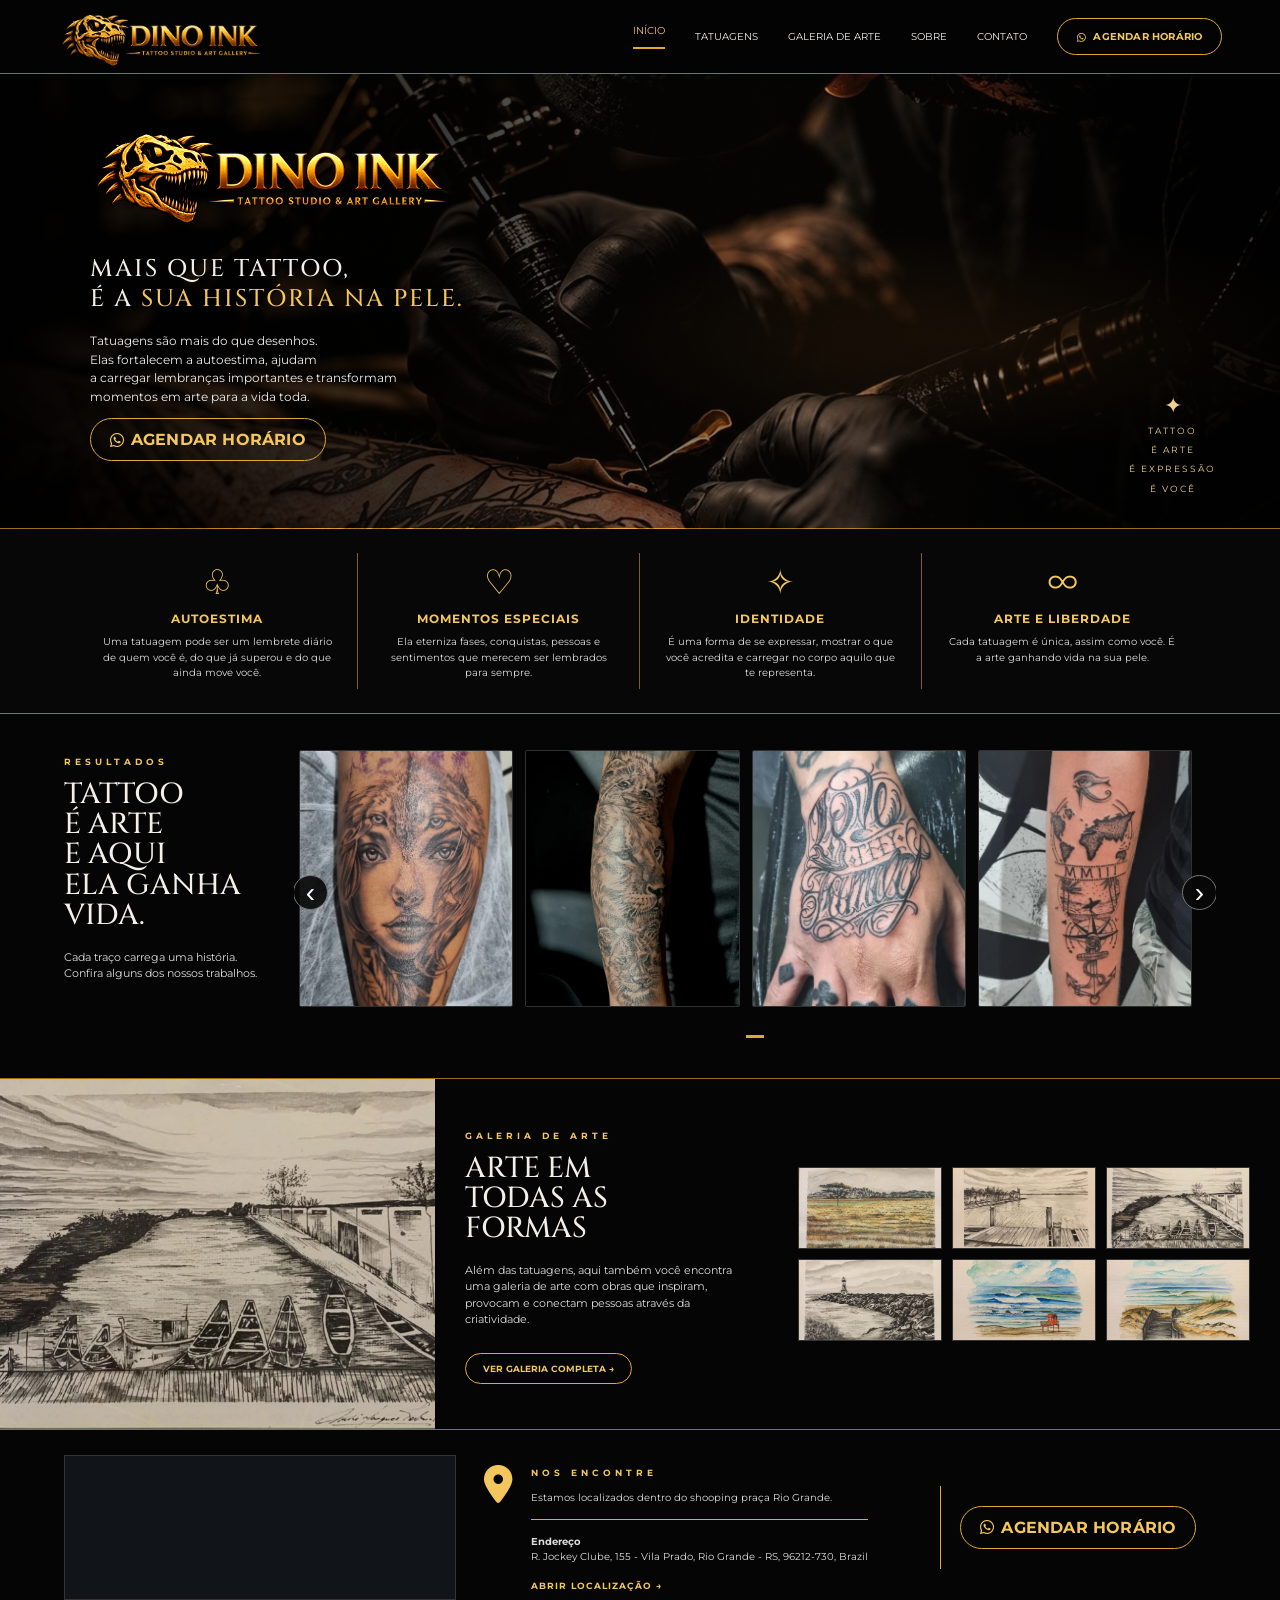
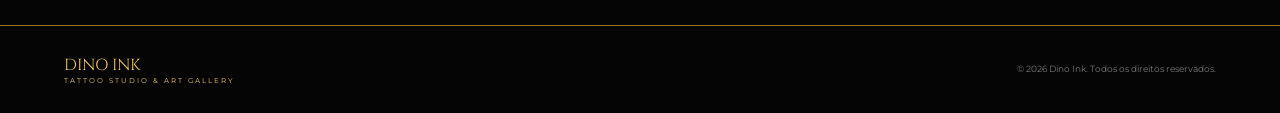
<file: index.html>
<!DOCTYPE html>
<html lang="pt-BR">
<head>
  <meta charset="UTF-8">
  <meta name="viewport" content="width=device-width, initial-scale=1.0">
  <meta name="description" content="Dino Ink — Tattoo Studio & Art Gallery. Tatuagens que contam histórias.">
  <link rel="preconnect" href="https://fonts.googleapis.com">
  <link rel="preconnect" href="https://fonts.gstatic.com" crossorigin>
  <link href="https://fonts.googleapis.com/css2?family=Cinzel:wght@500;600;700&family=Montserrat:wght@400;500;600;700&display=swap" rel="stylesheet">
  <link rel="stylesheet" href="style.css">
<link rel="stylesheet" href="https://cdnjs.cloudflare.com/ajax/libs/font-awesome/6.5.2/css/all.min.css">

</head>
<body>
  <header class="site-header" id="inicio">
    <a class="brand" href="#inicio" aria-label="Dino Ink - início">
      <img class="brand-logo" src="assets/logo-hero.png" alt="Dino Ink">
    </a>

    <button class="menu-toggle" aria-label="Abrir menu" aria-expanded="false">
      <span></span><span></span><span></span>
    </button>

    <nav class="nav">
      <a class="active" href="#inicio">INÍCIO</a>
      <a href="#tatuagens">TATUAGENS</a>
      <a href="#galeria">GALERIA DE ARTE</a>
      <a href="#sobre">SOBRE</a>
      <a href="#contato">CONTATO</a>
      <a class="nav-cta whatsapp-link" href="#">
<i class="fa-brands fa-whatsapp"></i> AGENDAR HORÁRIO</a>
    </nav>
  </header>

  <main>
    <section class="hero" style="--hero-image:url('assets/hero-capa.jpg')">
      <div class="hero-overlay"></div>
      <div class="hero-content">
        <div class="hero-logo">
          <img src="assets/logo-hero.png" alt="Dino Ink Tattoo Studio & Art Gallery">
        </div>
        <h2>MAIS QUE TATTOO,<br>É A <em>SUA HISTÓRIA NA PELE.</em></h2>
        <p>Tatuagens são mais do que desenhos.<br>
          Elas fortalecem a autoestima, ajudam<br>
          a carregar lembranças importantes e transformam<br>
          momentos em arte para a vida toda.</p>
        <a class="gold-button whatsapp-link" href="#"><i class="fa-brands fa-whatsapp"></i> AGENDAR HORÁRIO</a>
      </div>
      <div class="hero-side-quote">
        <span>✦</span>
        <small>TATTOO<br>É ARTE<br>É EXPRESSÃO<br>É VOCÊ</small>
      </div>
    </section>

    <section class="values" id="sobre">
      <article><div class="value-icon">♧</div><h3>AUTOESTIMA</h3><p>Uma tatuagem pode ser um lembrete diário de quem você é, do que já superou e do que ainda move você.</p></article>
      <article><div class="value-icon">♡</div><h3>MOMENTOS ESPECIAIS</h3><p>Ela eterniza fases, conquistas, pessoas e sentimentos que merecem ser lembrados para sempre.</p></article>
      <article><div class="value-icon">✧</div><h3>IDENTIDADE</h3><p>É uma forma de se expressar, mostrar o que você acredita e carregar no corpo aquilo que te representa.</p></article>
      <article><div class="value-icon">∞</div><h3>ARTE E LIBERDADE</h3><p>Cada tatuagem é única, assim como você. É a arte ganhando vida na sua pele.</p></article>
    </section>

    <section class="results section" id="tatuagens">
      <div class="section-copy">
        <span class="eyebrow">RESULTADOS</span>
        <h2>TATTOO<br>É ARTE<br>E AQUI<br>ELA GANHA<br>VIDA.</h2>
        <p>Cada traço carrega uma história. Confira alguns dos nossos trabalhos.</p>
      </div>
      <div class="carousel-wrap">
        <div class="carousel" id="tattooCarousel">
          <article class="tattoo-card"><img src="assets/tattoo-1.jpg" alt="Trabalho de tatuagem"></article>
          <article class="tattoo-card"><img src="assets/tattoo-2.jpg" alt="Trabalho de tatuagem"></article>
          <article class="tattoo-card"><img src="assets/tattoo-3.jpg" alt="Trabalho de tatuagem"></article>
          <article class="tattoo-card"><img src="assets/tattoo-4.jpg" alt="Trabalho de tatuagem"></article>
        </div>
        <button class="carousel-btn prev" data-target="tattooCarousel" aria-label="Anterior">‹</button>
        <button class="carousel-btn next" data-target="tattooCarousel" aria-label="Próximo">›</button>
        <div class="dots" id="tattooDots"></div>
      </div>
    </section>

    <section class="gallery section" id="galeria">
      <div class="gallery-art">
        <img src="assets/gallery-art.jpg" alt="Arte da galeria">
      </div>
      <div class="gallery-copy">
        <span class="eyebrow">GALERIA DE ARTE</span>
        <h2>ARTE EM<br>TODAS AS<br>FORMAS</h2>
        <p>Além das tatuagens, aqui também você encontra uma galeria de arte com obras que inspiram, provocam e conectam pessoas através da criatividade.</p>
        <a class="outline-button" href="#galeria-grid">VER GALERIA COMPLETA →</a>
      </div>
      <div class="mini-gallery" id="galeria-grid">
        <div class="mini-card"><img src="assets/gallery-1.jpg" alt="Obra de arte"></div><div class="mini-card"><img src="assets/gallery-2.jpg" alt="Obra de arte"></div><div class="mini-card"><img src="assets/gallery-3.jpg" alt="Obra de arte"></div>
        <div class="mini-card"><img src="assets/gallery-4.jpg" alt="Obra de arte"></div><div class="mini-card"><img src="assets/gallery-5.jpg" alt="Obra de arte"></div><div class="mini-card"><img src="assets/gallery-6.jpg" alt="Obra de arte"></div>
      </div>
    </section>

    <section class="contact section" id="contato">
      <div class="map-card">
        <iframe
          title="Localização do Dino Ink no Google Maps"
          src="https://maps.google.com/maps?q=R.%20Jockey%20Clube%2C%20155%20-%20Vila%20Prado%2C%20Rio%20Grande%20-%20RS%2C%2096212-730%2C%20Brazil&output=embed"
          loading="lazy"
          referrerpolicy="no-referrer-when-downgrade"
          allowfullscreen>
        </iframe>
      </div>
      <div class="contact-info">
        <span class="contact-icon"><i class="fa-solid fa-location-dot"></i></span>
        <div>
          <span class="eyebrow">NOS ENCONTRE</span>
          <p>Estamos localizados dentro do shooping praça Rio Grande.</p>
          <hr>
          <p><strong>Endereço</strong><br>R. Jockey Clube, 155 - Vila Prado, Rio Grande - RS, 96212-730, Brazil</p>
          <a class="map-link" href="https://www.google.com/maps/search/?api=1&query=R.%20Jockey%20Clube%2C%20155%20-%20Vila%20Prado%2C%20Rio%20Grande%20-%20RS%2C%2096212-730%2C%20Brazil" target="_blank" rel="noopener noreferrer">ABRIR LOCALIZAÇÃO →</a>
        </div>
      </div>
      <div class="contact-action">
        <a class="gold-button whatsapp-link" href="#"><i class="fa-brands fa-whatsapp"></i> AGENDAR HORÁRIO</a>
      </div>
    </section>
  </main>

  <footer>
    <div class="footer-brand">DINO INK <span>TATTOO STUDIO & ART GALLERY</span></div>
    <p>© 2026 Dino Ink. Todos os direitos reservados.</p>
  </footer>

  <script src="script.js"></script>
</body>
</html>
</file>
<file: style.css>
:root{
  --black:#050505;
  --black2:#0b0b0b;
  --gold:#e3a82d;
  --gold2:#f3c75d;
  --text:#f4f0e9;
  --muted:#bdb7ad;
  --line:rgba(227,168,45,.65);
  --max:1280px;
}
*{box-sizing:border-box}
html{scroll-behavior:smooth}
body{margin:0;background:var(--black);color:var(--text);font-family:Montserrat,Arial,sans-serif}
a{color:inherit;text-decoration:none}
.site-header{height:74px;display:flex;align-items:center;justify-content:space-between;padding:0 4.5%;border-bottom:1px solid var(--line);background:#030303;position:sticky;top:0;z-index:50}
.brand{display:flex;align-items:center}
.brand-mark{font-size:32px;filter:saturate(.8)}
.nav{display:flex;align-items:center;gap:30px;font-size:10px}
.nav a{transition:.25s}
.nav a:hover,.nav .active{color:var(--gold2)}
.nav .active{padding-bottom:10px;border-bottom:2px solid var(--gold)}
.nav-cta,.gold-button{border:1px solid var(--gold);border-radius:30px;color:var(--gold2);padding:11px 19px;font-weight:700;letter-spacing:.2px;transition:.25s;display:inline-flex;align-items:center;justify-content:center;gap:7px}
.nav-cta:hover,.gold-button:hover{background:var(--gold);color:#111;box-shadow:0 0 22px rgba(227,168,45,.2);transform:translateY(-2px)}
.menu-toggle{display:none;background:none;border:0;width:38px;padding:5px}
.menu-toggle span{display:block;height:2px;background:var(--gold);margin:6px 0}

.hero{min-height:455px;position:relative;overflow:hidden;border-bottom:1px solid var(--line);background:
radial-gradient(circle at 75% 40%,rgba(121,72,21,.28),transparent 28%),
linear-gradient(90deg,#090706 0%,#0b0805 48%,#020202 100%)}
.hero:after{content:"";position:absolute;inset:0;background:
linear-gradient(90deg,rgba(0,0,0,.95) 0%,rgba(0,0,0,.76) 36%,rgba(0,0,0,.25) 65%,rgba(0,0,0,.75) 100%),
radial-gradient(ellipse at 78% 58%,rgba(191,115,35,.18),transparent 30%);pointer-events:none}
.hero-content{position:relative;z-index:2;width:min(560px,48%);margin-left:7%;padding:38px 0}
.hero-logo{text-align:left;margin-bottom:22px}
.dino-symbol{font-size:72px;line-height:.7;filter:sepia(1) saturate(2) drop-shadow(0 5px 12px #000)}
.hero-logo h1{font-family:Cinzel,serif;color:#f4c95d;font-size:58px;line-height:.9;margin:8px 0 0;text-shadow:2px 3px 0 #6c3c0c}
.hero-logo span{display:block;color:#e3c990;letter-spacing:3px;font-size:10px;margin-top:10px}
.hero h2{font-family:Cinzel,serif;font-weight:500;font-size:24px;line-height:1.25;letter-spacing:2px;margin:18px 0}
.hero h2 em{font-style:normal;color:var(--gold2)}
.hero p{font-size:12px;line-height:1.55;color:#eee;max-width:420px}
.hero-side-quote{position:absolute;z-index:2;right:5%;bottom:32px;text-align:center;color:#f0d18b}
.hero-side-quote span{display:block;font-size:22px}.hero-side-quote small{font-size:9px;line-height:1.7;letter-spacing:2px}

.values{display:grid;grid-template-columns:repeat(4,1fr);padding:24px 6%;border-bottom:1px solid var(--line);background:#070707}
.values article{text-align:center;padding:8px 25px;border-right:1px solid rgba(227,168,45,.55)}
.values article:last-child{border-right:0}
.value-icon{color:var(--gold2);font-size:34px;height:43px}
.values h3{color:var(--gold2);font-size:12px;letter-spacing:1px;margin:7px 0 8px}
.values p{font-size:10px;line-height:1.55;color:#ddd;margin:0}

.section{max-width:var(--max);margin:auto}
.results{display:grid;grid-template-columns:210px 1fr;gap:20px;padding:36px 5%;border-bottom:1px solid var(--line)}
.eyebrow{font-size:9px;letter-spacing:4px;color:var(--gold2);font-weight:700}
.section-copy h2,.gallery-copy h2{font-family:Cinzel,serif;font-weight:500;font-size:29px;line-height:1.05;margin:11px 0 17px}
.section-copy p,.gallery-copy p{font-size:11px;line-height:1.5;color:#ddd}
.carousel-wrap{position:relative;overflow:hidden;padding:0 5px 35px}
.carousel{display:flex;gap:12px;overflow-x:auto;scroll-behavior:smooth;scrollbar-width:none}
.carousel::-webkit-scrollbar{display:none}
.tattoo-card{flex:0 0 23.5%;height:257px;border:1px solid #303030;border-radius:2px;overflow:hidden;background:#16120e}
.tattoo-art{height:100%;display:flex;align-items:center;justify-content:center;flex-direction:column;font-family:Cinzel,serif;font-size:105px;color:#b8a995;text-shadow:2px 2px 0 #2d241b;background:
linear-gradient(135deg,rgba(255,255,255,.05),transparent 30%),
repeating-linear-gradient(90deg,#211c17 0 3px,#151311 3px 12px)}
.tattoo-art span{font:600 8px Montserrat,sans-serif;letter-spacing:2px;color:#d2aa5a;margin-top:12px}
.art-2{background:radial-gradient(circle at 50% 30%,#4b3828,#16110e 55%)}
.art-3{background:radial-gradient(circle at 45% 40%,#514337,#120f0d 60%)}
.art-4{background:linear-gradient(120deg,#2a231e,#0c0b0a 60%)}
.art-5{background:radial-gradient(circle,#3a3027,#0c0b0a 65%)}
.carousel-btn{position:absolute;top:43%;width:35px;height:35px;border-radius:50%;border:1px solid #777;background:#080808e8;color:white;font-size:28px;line-height:25px;cursor:pointer}
.carousel-btn.prev{left:-1px}.carousel-btn.next{right:-1px}
.dots{position:absolute;bottom:4px;left:50%;transform:translateX(-50%);display:flex;gap:7px}
.dots span{width:18px;height:3px;background:#777}.dots span.active{background:var(--gold)}

.gallery{display:grid;grid-template-columns:34% 26% 40%;min-height:305px;border-bottom:1px solid var(--line)}
.gallery-art{background:
radial-gradient(circle at 40% 45%,rgba(210,150,50,.16),transparent 30%),
linear-gradient(145deg,#181614,#050505 70%);display:flex;align-items:center;justify-content:center;overflow:hidden;position:relative}
.gallery-art:before{content:"";position:absolute;width:280px;height:360px;border:3px solid #6e5527;transform:rotate(22deg);opacity:.3}
.gallery-art-inner{font-family:Cinzel,serif;font-size:43px;line-height:.8;text-align:center;color:#b9b1a4;transform:rotate(-8deg);text-shadow:8px 8px 0 #16100b}
.gallery-art-inner span{color:#a67b2c}
.gallery-copy{padding:45px 30px}
.gallery-copy .outline-button{margin-top:14px}
.outline-button{display:inline-block;border:1px solid var(--gold);border-radius:20px;padding:9px 17px;font-size:9px;color:var(--gold2);font-weight:700}
.mini-gallery{padding:30px;display:grid;grid-template-columns:repeat(3,1fr);gap:10px;align-content:center}
.mini-card{height:82px;border:1px solid #343434;display:flex;align-items:center;justify-content:center;font-family:Cinzel,serif;font-size:42px;color:#b7a68e;background:linear-gradient(145deg,#30271e,#0e0c0a)}
.m2{color:#d8a937}.m3{color:#8e5b2a}.m4{color:#c1b6a4}.m5{color:#a17b40}.m6{color:#9b8060}

.contact{display:grid;grid-template-columns:34% 42% 24%;align-items:center;padding:25px 5%;border-bottom:1px solid var(--line)}
.map-card{height:145px;border:1px solid #343434;position:relative;overflow:hidden;background:#11151a}
.map-card iframe{width:100%;height:100%;border:0;display:block;filter:brightness(.72) saturate(.75)}
.map-overlay{position:absolute;left:9px;bottom:8px;background:rgba(5,5,5,.9);border:1px solid var(--gold);border-radius:14px;padding:6px 10px;font-size:8px;color:var(--gold2);font-weight:700;letter-spacing:.4px}
.contact-info{display:flex;gap:18px;padding:0 28px}.contact-icon{font-size:38px;color:var(--gold2)}
.contact-info p{font-size:10px;line-height:1.5;color:#ddd}.contact-info hr{border:0;border-top:1px solid var(--gold);margin:14px 0}.map-link{font-size:9px;color:var(--gold2);font-weight:700;letter-spacing:1px}
.contact-action{text-align:center;border-left:1px solid var(--gold);padding:20px 0}

footer{padding:28px 5%;display:flex;justify-content:space-between;color:#777;font-size:9px}
.footer-brand{font-family:Cinzel,serif;color:var(--gold2);font-size:16px}.footer-brand span{font:7px Montserrat,sans-serif;display:block;letter-spacing:2px}
@media(max-width:900px){
 .nav{gap:15px}.nav a{font-size:9px}.nav-cta{padding:9px 12px}
 .hero-content{width:62%}.hero-logo h1{font-size:46px}
 .gallery-art{min-height:270px}
}
@media(max-width:700px){
 .site-header{height:65px;padding:0 5%}.brand strong{font-size:21px}.brand span{font-size:5px}.brand-mark{font-size:25px}
 .menu-toggle{display:block;z-index:60}
 .nav{position:absolute;top:65px;right:0;width:100%;background:#070707;border-bottom:1px solid var(--line);display:none;flex-direction:column;padding:20px;gap:20px}
 .nav.open{display:flex}.nav .active{padding-bottom:5px}
 .hero{min-height:590px}.hero-content{width:90%;margin-left:6%;padding-top:42px}
 .hero-logo h1{font-size:43px}.hero-logo span{font-size:7px}.hero h2{font-size:19px}.hero p{font-size:11px}
 .hero-side-quote{right:5%;bottom:20px}.hero-side-quote small{font-size:7px}
 .values{grid-template-columns:1fr 1fr;padding:12px 4%}.values article{padding:16px 12px;border-bottom:1px solid rgba(227,168,45,.35)}.values article:nth-child(2){border-right:0}.values article:nth-child(3){border-bottom:0}.values article:nth-child(4){border-bottom:0;border-right:0}
 .results{grid-template-columns:1fr;padding:32px 5%}.section-copy{margin-bottom:18px}
 .tattoo-card{flex-basis:68%;height:300px}
 .gallery{grid-template-columns:1fr}.gallery-art{min-height:260px}.gallery-copy{padding:32px 8%}.mini-gallery{grid-column:auto;padding:8%}
 .contact{grid-template-columns:1fr;gap:20px}.contact-info{padding:0}.contact-action{border-left:0;border-top:1px solid var(--gold)}
 footer{display:block;text-align:center}footer p{margin-top:18px}
}
 .hero{background-image:var(--hero-image),linear-gradient(90deg,#090706,#0b0805 48%,#020202);background-size:cover;background-position:center;background-blend-mode:screen}.tattoo-card img{width:100%;height:100%;object-fit:cover;display:block}.gallery-art>img{width:100%;height:100%;object-fit:cover;display:block;opacity:.88}.mini-card{overflow:hidden;padding:0}.mini-card img{width:100%;height:100%;object-fit:cover;display:block}

.wa-icon{width:18px;height:18px;fill:currentColor;display:inline-block;flex:0 0 auto}.nav-cta .wa-icon{width:16px;height:16px}.brand-logo{width:205px;height:auto;display:block;object-fit:contain}.hero-logo img{width:min(360px,100%);height:auto;display:block;object-fit:contain;object-position:left center;mix-blend-mode:screen;filter:contrast(1.12) brightness(1.08)}.gallery-copy{border:0}.gallery-art:before{pointer-events:none}.gallery{border-bottom:1px solid var(--line)}
@media(max-width:700px){.brand-logo{width:190px}.hero-logo img{width:300px}.hero{background-position:62% center}}
</file>
